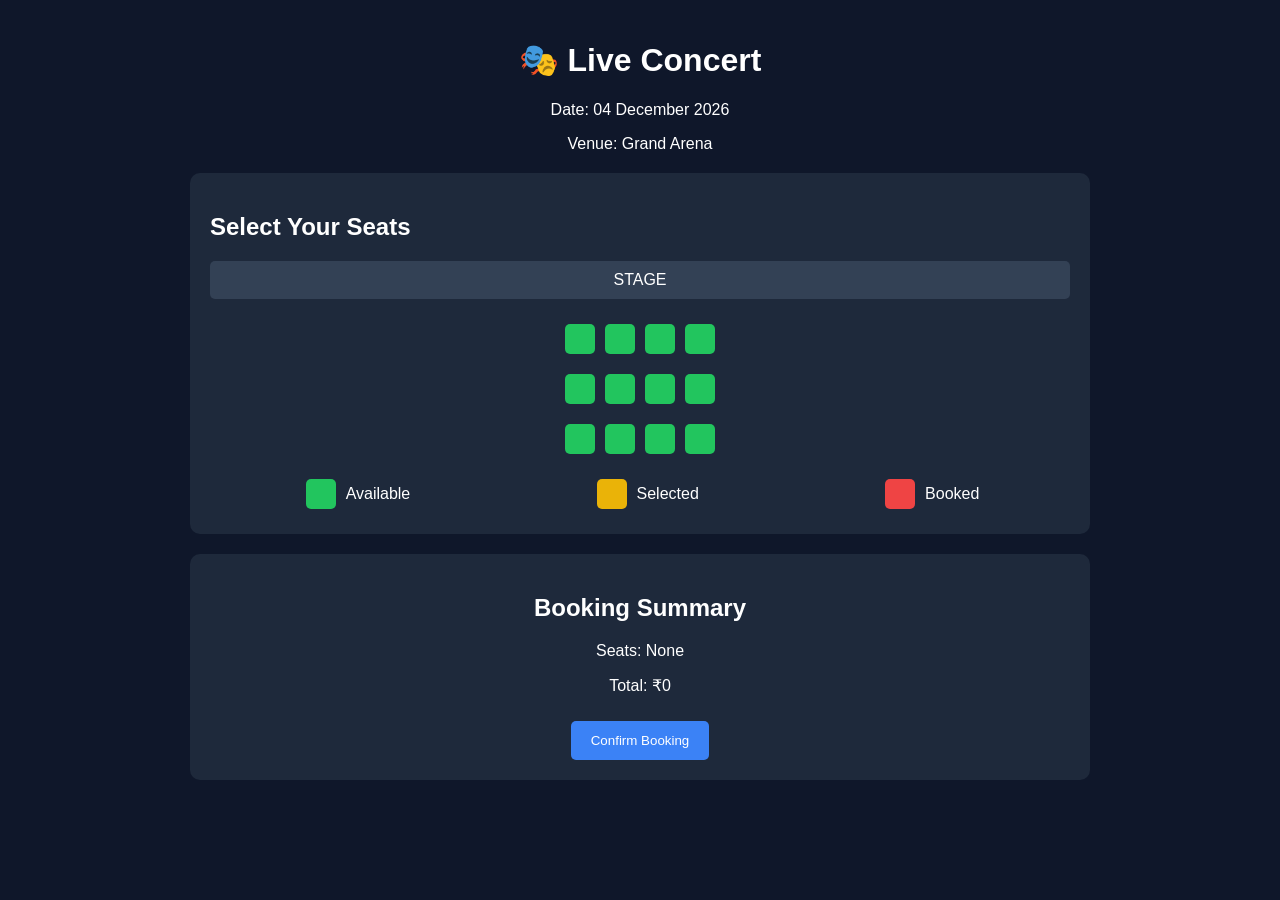
<file: Event Booking System with Seat Selection and Confirmation/index.html>
<!DOCTYPE html>
<html lang="en">
<head>
  <meta charset="UTF-8">
  <title>Event Booking</title>
  <link rel="stylesheet" href="style.css">
</head>
<body>

<div class="container">

  <!-- Event Info -->
  <div class="event-info">
    <h1>🎭 Live Concert</h1>
    <p>Date: <span id="date"></span></p>
    <p>Venue: Grand Arena</p>
  </div>

  <!-- Seat Layout -->
  <div class="seat-container">
    <h2>Select Your Seats</h2>

    <div class="screen">STAGE</div>

    <div class="seats">

      <!-- Row A -->
      <div class="row">
        <div class="seat available" data-id="A1"></div>
        <div class="seat available" data-id="A2"></div>
        <div class="seat available" data-id="A3"></div>
        <div class="seat available" data-id="A4"></div>
      </div>

      <!-- Row B -->
      <div class="row">
        <div class="seat available" data-id="B1"></div>
        <div class="seat available" data-id="B2"></div>
        <div class="seat available" data-id="B3"></div>
        <div class="seat available" data-id="B4"></div>
      </div>

      <!-- Row C -->
      <div class="row">
        <div class="seat available" data-id="C1"></div>
        <div class="seat available" data-id="C2"></div>
        <div class="seat available" data-id="C3"></div>
        <div class="seat available" data-id="C4"></div>
      </div>

    </div>

    <!-- Legend -->
    <div class="legend">
      <span><div class="availableSign"></div> Available</span>
      <span><div class="selectedSign"></div> Selected</span>
      <span><div class="bookedSign"></div> Booked</span>
    </div>

  </div>

  <!-- Booking Summary -->
  <div class="summary">
    <h2>Booking Summary</h2>
    <p>Seats: <span id="selected-seats">None</span></p>
    <p>Total: <span id="total">₹0</span></p>
    <button class="confirm-btn">Confirm Booking</button>
  </div>

</div>

<script src="script.js"></script>
</body>
</html>
</file>
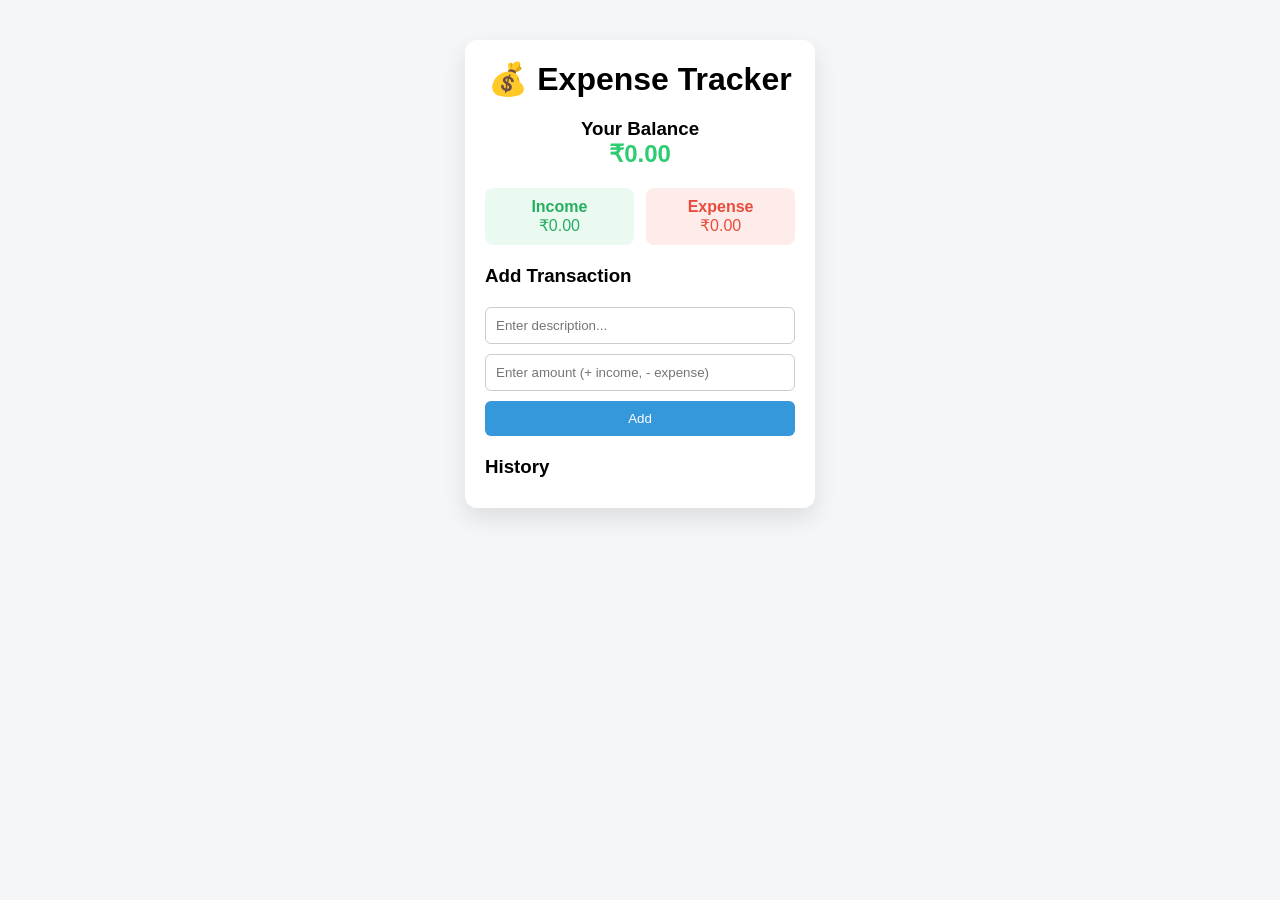
<file: Expense Tracker/index.html>
<!DOCTYPE html>
<html lang="en">
<head>
    <meta charset="UTF-8">
    <meta name="viewport" content="width=device-width, initial-scale=1.0">
    <title>Expense Tracker</title>
    <link rel="stylesheet" href="style.css">
</head>
<body>

    <div class="container">
        <h1>💰 Expense Tracker</h1>

        <!-- Balance Section -->
        <div class="balance-box">
            <h3>Your Balance</h3>
            <h2 id="balance">₹0.00</h2>
        </div>

        <!-- Income & Expense -->
        <div class="summary">
            <div class="income">
                <h4>Income</h4>
                <p id="income">₹0.00</p>
            </div>
            <div class="expense">
                <h4>Expense</h4>
                <p id="expense">₹0.00</p>
            </div>
        </div>

        <!-- Add Transaction -->
        <div class="form">
            <h3>Add Transaction</h3>
            <form id="transaction-form">
                <div class="validate">
                    <h5 style="color: red;">Please Enter Valid Description</h5>
                </div>
                <input type="text" id="text" placeholder="Enter description..." required>
                
                <div class="validate">
                    <h5 style="color: red;">Please Enter Valid Amount</h5>
                </div>
                <input type="number" id="amount" placeholder="Enter amount (+ income, - expense)" required>
                <button type="submit" id="btn">Add</button>
            </form>
        </div>

        <!-- Transaction History -->
        <div class="history">
            <h3>History</h3>
            <ul id="list">
                <!-- JS will add items here -->
            </ul>
        </div>
    </div>

    <script src="script.js"></script>
</body>
</html>
</file>
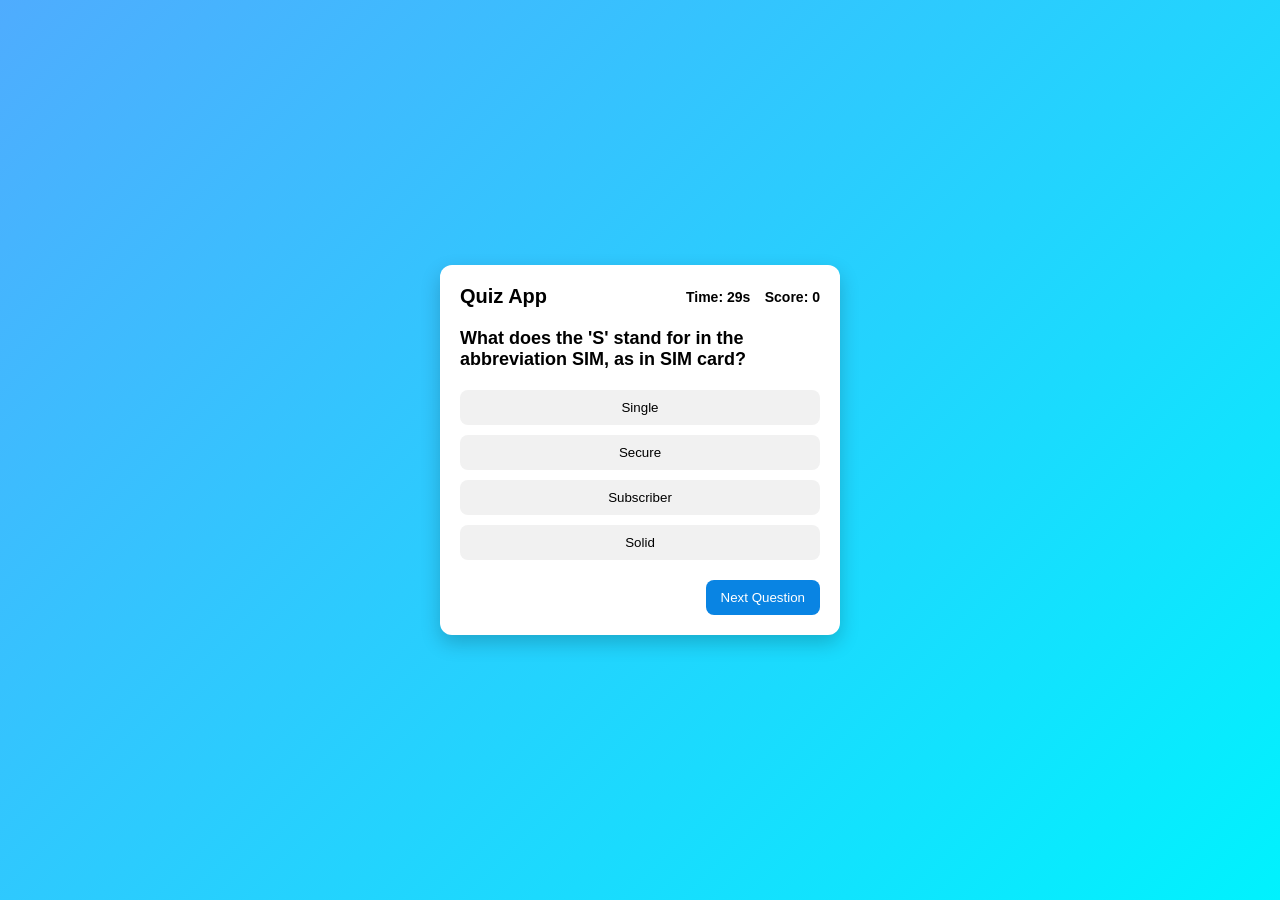
<file: Interactive Quiz with Timer and Score Tracking/index.html>
<!DOCTYPE html>
<html lang="en">
<head>
    <meta charset="UTF-8">
    <meta name="viewport" content="width=device-width, initial-scale=1.0">
    <title>Interactive Quiz</title>
    <link rel="stylesheet" href="style.css">
</head>
<body>

    <div class="quiz-container">

        <!-- Header -->
        <div class="quiz-header">
            <h1>Quiz App</h1>
            <div class="quiz-info">
                <span id="timer">Time: 30s</span>
                <span id="score">Score: 0</span>
            </div>
        </div>

        <!-- Question -->
        <div class="question-box">
            <h2 id="question">Question text goes here</h2>
        </div>

        <!-- Options -->
        <div class="options">
            <button class="option">Option A</button>
            <button class="option">Option B</button>
            <button class="option">Option C</button>
            <button class="option">Option D</button>
        </div>

        <!-- Controls -->
        <div class="controls">
            <button id="next-btn">Next Question</button>
        </div>

    </div>

    <div class="quiz-result">
        <h2>Quiz Completed 🎉</h2>
        <p>Your Score:</p>
        <div class="score"><span id="marks">0</span> / 100</div>
    </div>

    <script src="script.js"></script>
</body>
</html>
</file>
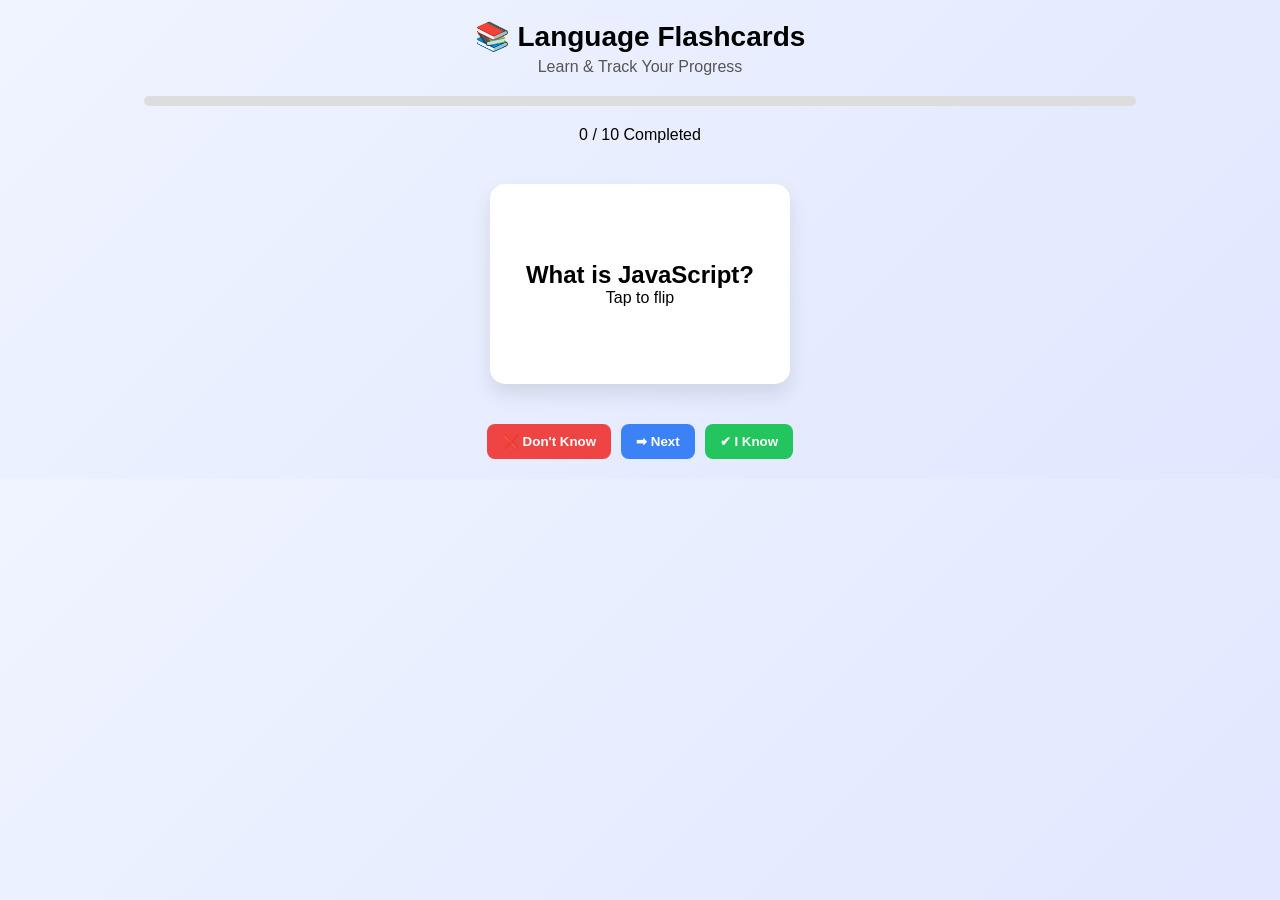
<file: Language Learning Flashcards with Progress Tracking/index.html>
<!DOCTYPE html>
<html lang="en">
<head>
  <meta charset="UTF-8">
  <title>Flashcards App</title>
  <link rel="stylesheet" href="style.css">
</head>
<body>

  <header class="header">
    <h1>📚 Language Flashcards</h1>
    <p>Learn & Track Your Progress</p>
  </header>

  <!-- Progress Bar -->
  <div class="progress-container">
    <div class="progress-bar" id="progress-bar"></div>
  </div>
  <p id="progress-text">0 / 0 Completed</p>

  <!-- Flashcard Area -->
  <div class="card-container">

    <div class="flashcard" id="flashcard">
      <div class="card-inner">

        <div class="card-front">
          <h2 id="question">Hola</h2>
          <p>Tap to flip</p>
        </div>

        <div class="card-back">
          <h3 id="answer">Hello</h3>
        </div>

      </div>
    </div>

  </div>

  <!-- Controls -->
  <div class="controls">
    <button id="wrong-btn">❌ Don't Know</button>
    <button id="next-btn">➡ Next</button>
    <button id="correct-btn">✔ I Know</button>
  </div>

  <script src="script.js"></script>

</body>
</html>
</file>
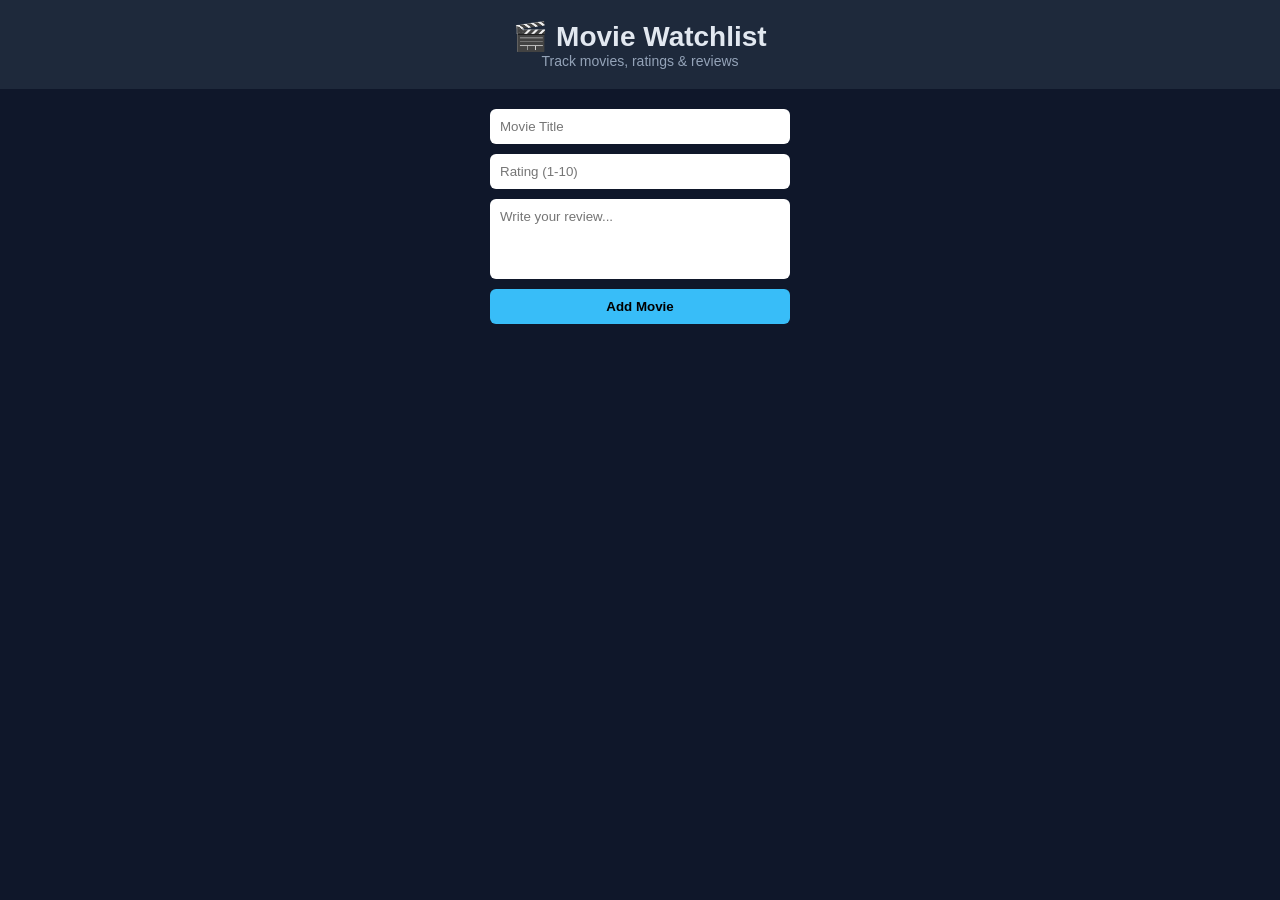
<file: Movie Watchlist with Ratings and Reviews/index.html>
<!DOCTYPE html>
<html lang="en">
<head>
  <meta charset="UTF-8">
  <title>Movie Watchlist</title>
  <link rel="stylesheet" href="style.css">
</head>
<body>

  <header class="header">
    <h1>🎬 Movie Watchlist</h1>
    <p>Track movies, ratings & reviews</p>
  </header>

  <!-- Add Movie Form -->
  <section class="form-container">
    <input type="text" id="movieTitle" placeholder="Movie Title">
    <input type="number" id="movieRating" placeholder="Rating (1-10)" min="1" max="10">
    <textarea id="movieReview" placeholder="Write your review..."></textarea>
    <button id="addBtn">Add Movie</button>
  </section>

  <!-- Movie List -->
  <section class="movie-list" id="movieList">

    <!-- Sample Card -->
    <div class="movie-card">
      <h2>Inception</h2>
      <span class="rating">⭐ 9/10</span>
      <p class="review">Amazing mind-bending thriller with great visuals.</p>
      <div class="actions">
        <button class="edit">Edit</button>
        <button class="delete">Delete</button>
      </div>
    </div>

  </section>

  <script src="script.js"></script>

</body>
</html>
</file>
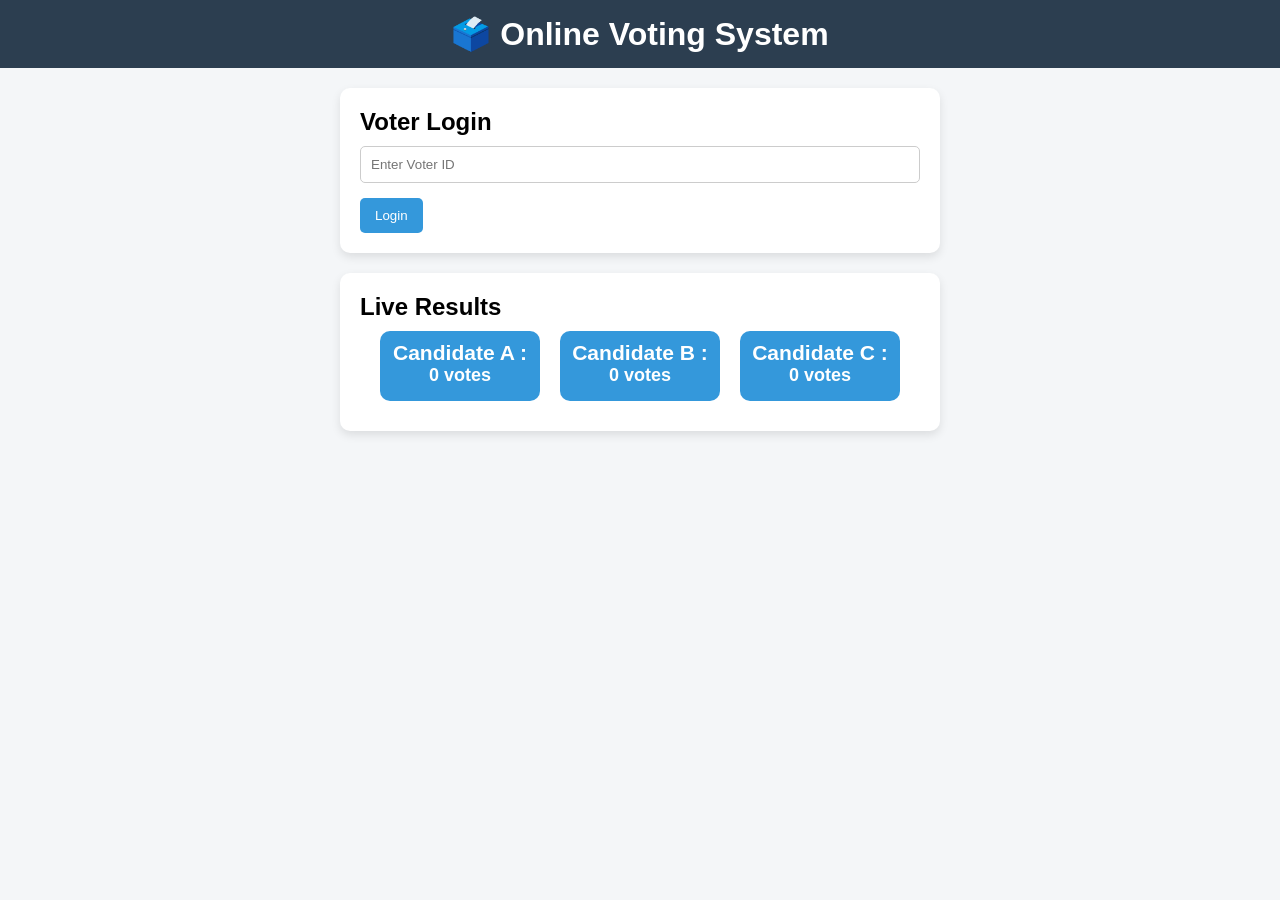
<file: Online Voting System/index.html>
<!DOCTYPE html>
<html lang="en">
<head>
  <meta charset="UTF-8">
  <title>Online Voting System</title>
  <link rel="stylesheet" href="style.css">
</head>
<body>

  <header>
    <h1>🗳️ Online Voting System</h1>
  </header>

  <main>

    <!-- Login Section -->
    <section id="login-section" class="card">
      <h2>Voter Login</h2>
      <input type="text" id="voter-id" placeholder="Enter Voter ID">
      <div id="error" class="invalidId">
        <h4>Enter valid Voter Id</h4>
      </div>
      <button id="login-btn">Login</button>
    </section>

    <!-- Voting Section -->
    <section id="voting-section" class="card hidden">
      <h2>Select Your Candidate</h2>

      <div id="candidates">
        <!-- Example Candidate -->
        <div class="candidate">
          <h3 class="value">Candidate A</h3>
          <button class="vote-btn">Vote a</button>
        </div>

        <div class="candidate">
          <h3 class="value">Candidate B</h3>
          <button class="vote-btn">Vote b</button>
        </div>

        <div class="candidate">
          <h3 class="value">Candidate C</h3>
          <button class="vote-btn">Vote c</button>
        </div>
      </div>

      <button id="logout-btn">Logout</button>
    </section>

    <!-- Result Section -->
    <section id="result-section" class="card">
      <h2>Live Results</h2>
      <div id="results" class="result-card">
        <!-- Filled dynamically -->
         <div class="result"><h3>Candidate A :</h3><span class="canres">0</span> votes</div>
         <div class="result"><h3>Candidate B :</h3><span class="canres">0</span> votes</div>
         <div class="result"><h3>Candidate C :</h3><span class="canres">0</span> votes</div>
      </div>
    </section>

  </main>

  <script src="script.js"></script>

</body>
</html>
</file>
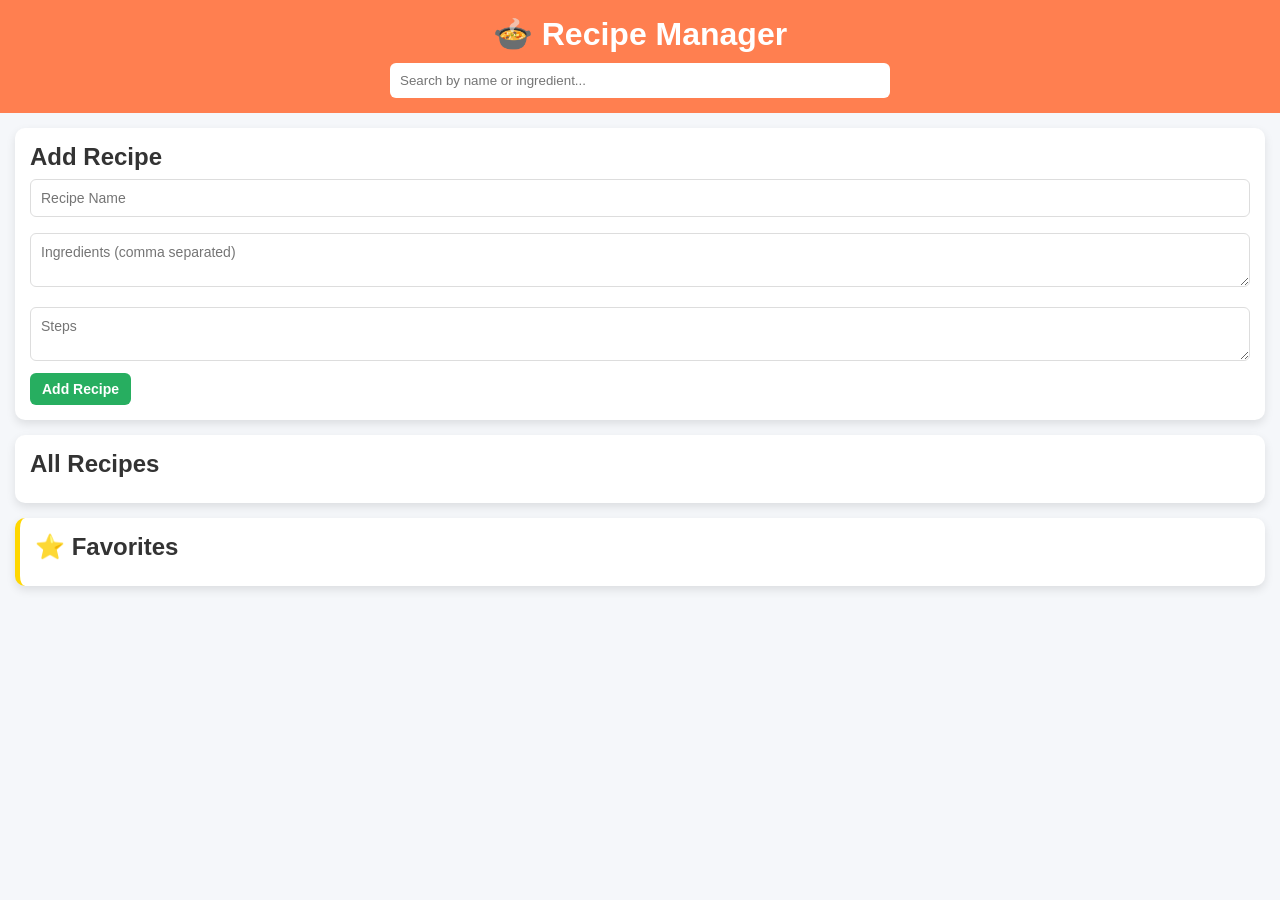
<file: Recipe Book with Search and Favorites/index.html>
<!DOCTYPE html>
<html lang="en">
<head>
  <meta charset="UTF-8">
  <title>Recipe App</title>
  <meta name="viewport" content="width=device-width, initial-scale=1.0">
  <link rel="stylesheet" href="style.css">
</head>
<body>

  <header>
    <h1>🍲 Recipe Manager</h1>
    <input type="text" id="search" placeholder="Search by name or ingredient...">
  </header>

  <main>

    <!-- Add Recipe -->
    <section class="add-recipe">
      <h2>Add Recipe</h2>
      <input type="text" id="recipe-name" placeholder="Recipe Name">
      <textarea id="ingredients" placeholder="Ingredients (comma separated)"></textarea>
      <textarea id="steps" placeholder="Steps"></textarea>
      <button id="add-btn">Add Recipe</button>
    </section>

    <!-- Recipes -->
    <section class="recipes">
      <h2>All Recipes</h2>
      <div id="recipe-list" class="card-container">
        
        <!-- Recipe Cards -->

      </div>
    </section>

    <!-- Favorites -->
    <section class="favorites">
      <h2>⭐ Favorites</h2>
      <div id="fav-list" class="card-container">
        <!-- Recipe Cards -->
      </div>
    </section>

  </main>

  <script src="script.js"></script>

</body>
</html>
</file>
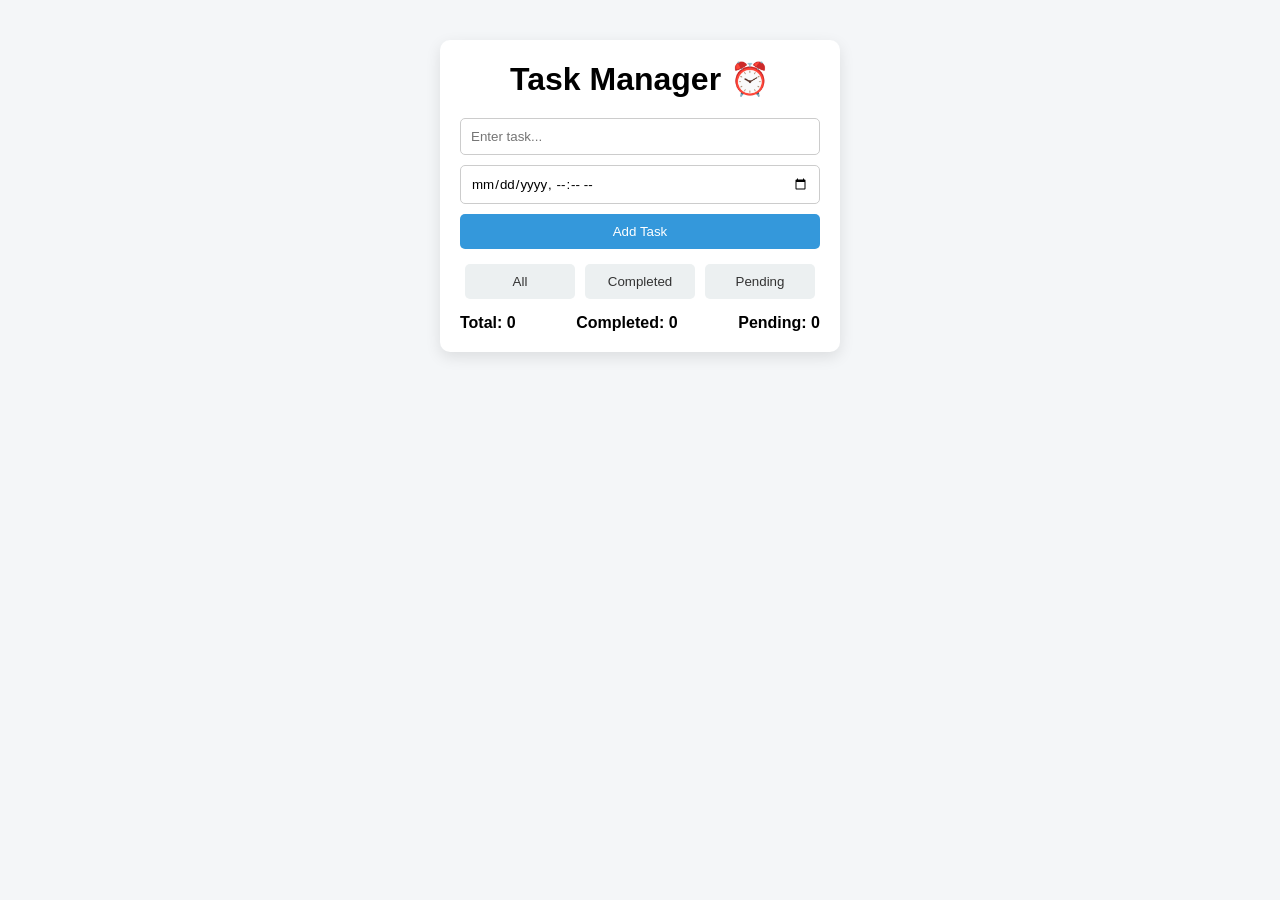
<file: Task Management App with Reminders/index.html>
<!DOCTYPE html>
<html lang="en">
<head>
    <meta charset="UTF-8">
    <meta name="viewport" content="width=device-width, initial-scale=1.0">
    <title>Task Manager</title>
    <link rel="stylesheet" href="style.css">
</head>
<body>

    <div class="container">
        <h1>Task Manager ⏰</h1>

        <!-- Form -->
        <form id="task-form">
            <input type="text" id="task-input" placeholder="Enter task..." />
            <input type="datetime-local" id="task-date" />
            <button id="btn">Add Task</button>

            <small class="error" id="text-error">Task must be at least 3 characters</small>
            <small class="error" id="date-error">Please select a date & time</small>
        </form>

        <!-- Filters -->
        <div class="filters">
            <button data-filter="all" id="all">All</button>
            <button data-filter="completed" id="comp">Completed</button>
            <button data-filter="pending" id="pend">Pending</button>
        </div>

        <!-- Task List -->
        <ul id="task-list"></ul>

        <!-- Summary -->
        <div class="summary">
            <p>Total: <span id="total">0</span></p>
            <p>Completed: <span id="completed">0</span></p>
            <p>Pending: <span id="pending">0</span></p>
        </div>
    </div>
    <script src="script.js"></script>
</body>
</html>
</file>
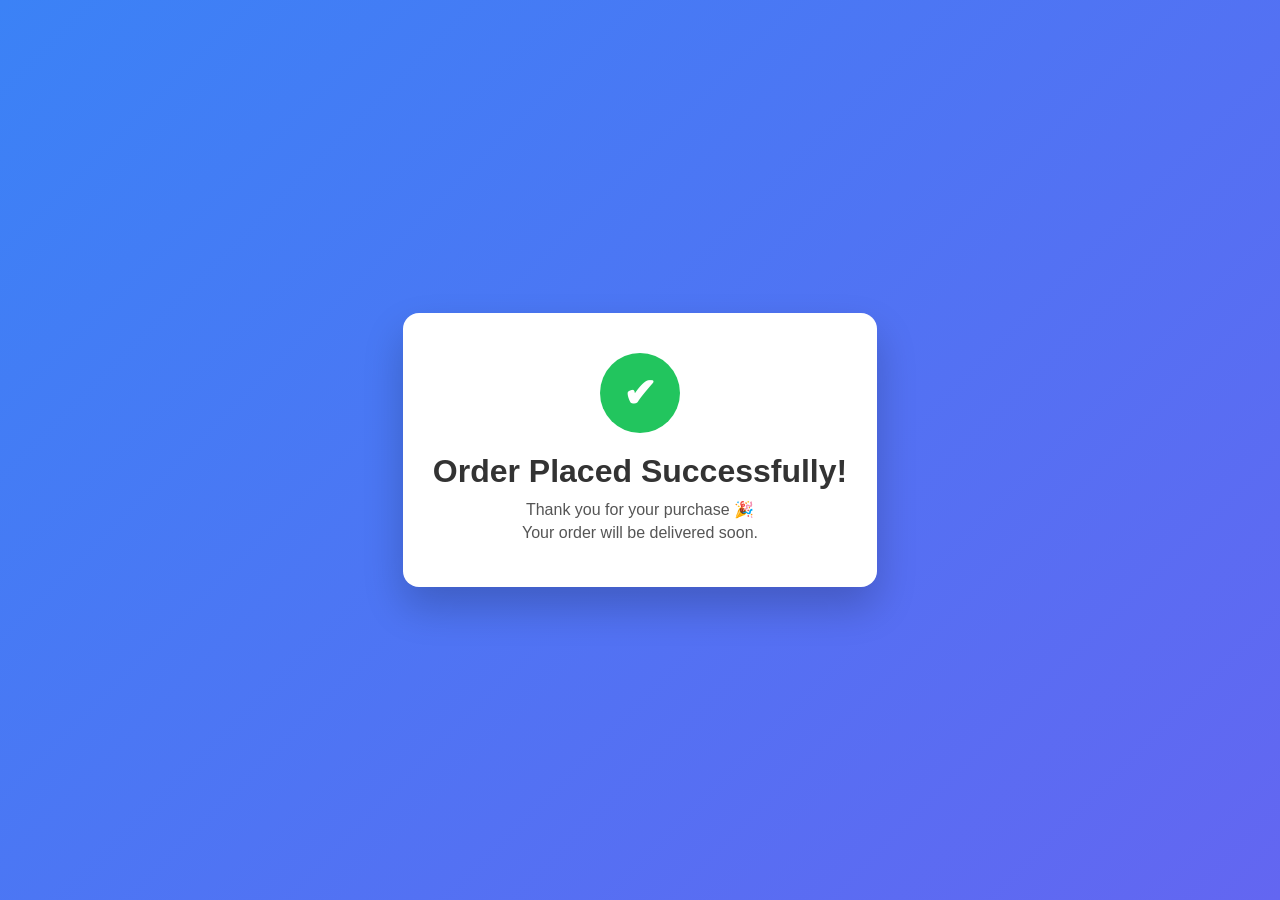
<file: E-commerce Product Catalog with Cart and Checkout/successPage.html>
<!DOCTYPE html>
<html lang="en">
<head>
  <meta charset="UTF-8">
  <title>Order Successful</title>
  <style>
    * {
  margin: 0;
  padding: 0;
  box-sizing: border-box;
  font-family: sans-serif;
}

body {
  height: 100vh;
  display: flex;
  align-items: center;
  justify-content: center;

  background: linear-gradient(135deg, #3b82f6, #6366f1);
  color: #333;
}

.success-container {
  background: white;
  padding: 40px 30px;
  border-radius: 16px;
  text-align: center;

  box-shadow: 0 20px 40px rgba(0,0,0,0.2);
  animation: fadeIn 0.5s ease;
}

/* checkmark circle */
.checkmark {
  width: 80px;
  height: 80px;
  margin: 0 auto 20px;

  background: #22c55e;
  color: white;
  font-size: 40px;
  font-weight: bold;

  display: flex;
  align-items: center;
  justify-content: center;

  border-radius: 50%;
  animation: pop 0.4s ease;
}

/* text */
.success-container h1 {
  margin-bottom: 10px;
}

.success-container p {
  margin: 5px 0;
  color: #555;
}

/* button */
.success-container button {
  margin-top: 20px;
  padding: 10px 18px;

  border: none;
  border-radius: 8px;

  background: #3b82f6;
  color: white;

  cursor: pointer;
  transition: 0.2s;
}

.success-container button:hover {
  background: #2563eb;
}

/* animations */
@keyframes pop {
  from {
    transform: scale(0.5);
    opacity: 0;
  }
  to {
    transform: scale(1);
    opacity: 1;
  }
}

@keyframes fadeIn {
  from {
    opacity: 0;
    transform: translateY(20px);
  }
  to {
    opacity: 1;
    transform: translateY(0);
  }
}
  </style>
</head>
<body>

  <div class="success-container">
    
    <div class="checkmark">✔</div>

    <h1>Order Placed Successfully!</h1>
    <p>Thank you for your purchase 🎉</p>
    <p>Your order will be delivered soon.</p>

  </div>

  <script>
  setTimeout(() => {
    window.location.href = "index.html";
  }, 5000);
</script>

</body>
</html>
</file>
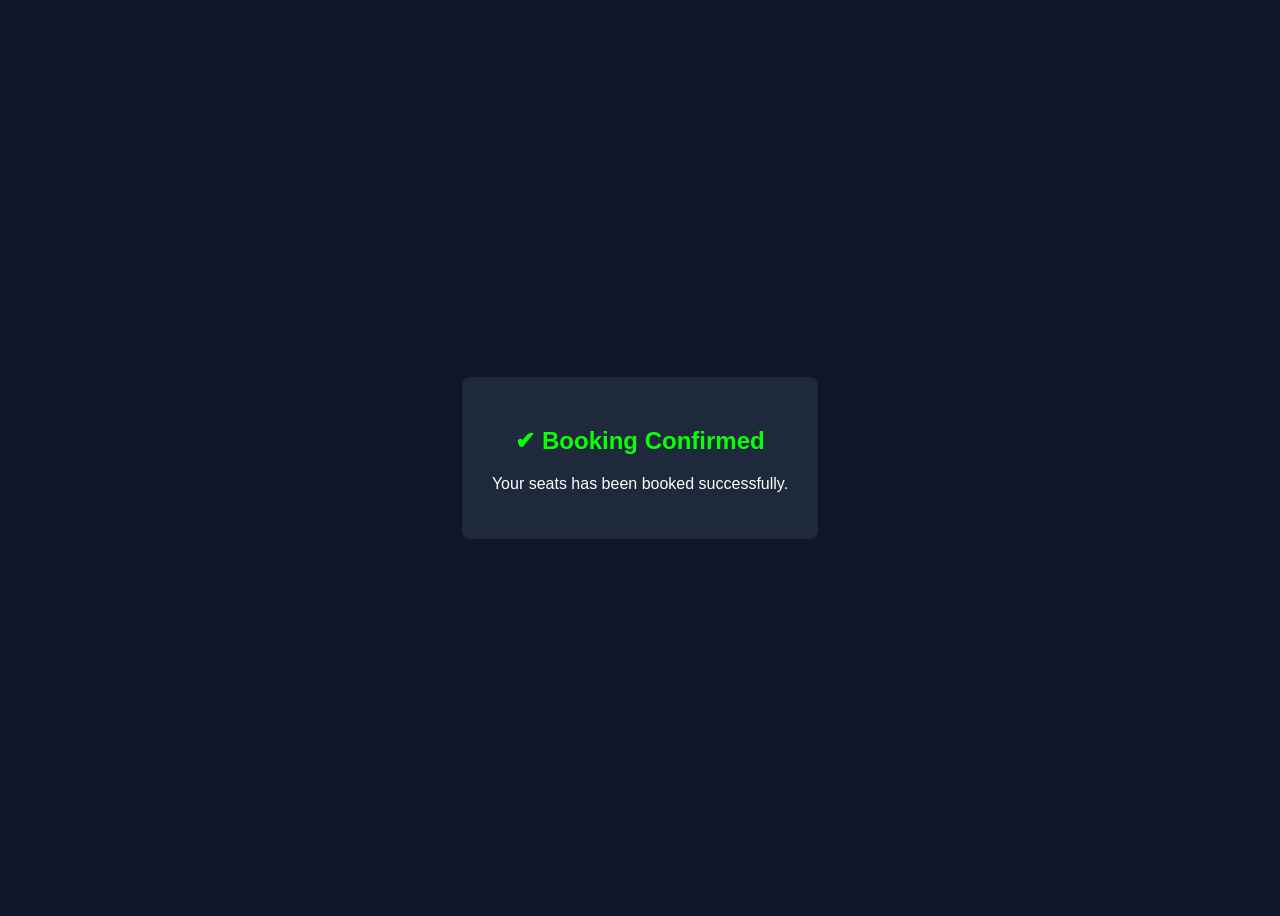
<file: Event Booking System with Seat Selection and Confirmation/confirmation.html>
<!doctype html>
<html lang="en">
  <head>
    <meta charset="UTF-8" />
    <title>Confirmation</title>
    <style>
      body {
        font-family: Arial, sans-serif;
        background: #0f172a;
        display: flex;
        justify-content: center;
        align-items: center;
        height: 100vh;
      }
      .message-box {
        background: #1e293b;
        padding: 30px;
        border-radius: 8px;
        text-align: center;
        box-shadow: 0 2px 10px rgba(0, 0, 0, 0.1);
      }

      h2 {
        color: rgb(8, 255, 8);
      }

      p {
        color: white;
      }

      button {
        margin-top: 15px;
        padding: 8px 15px;
        border: none;
        background: #007bff;
        color: white;
        border-radius: 5px;
        cursor: pointer;
      }

      button:hover {
        background: #0056b3;
      }
    </style>
  </head>
  <body>
    <div class="message-box">
        <h2>✔ Booking Confirmed</h2>
        <p>Your seats has been booked successfully.</p>
    </div>

    <script>
      setTimeout(() => {
        window.location.href = "index.html";
      },5000);
    </script>
  </body>
</html>
</file>
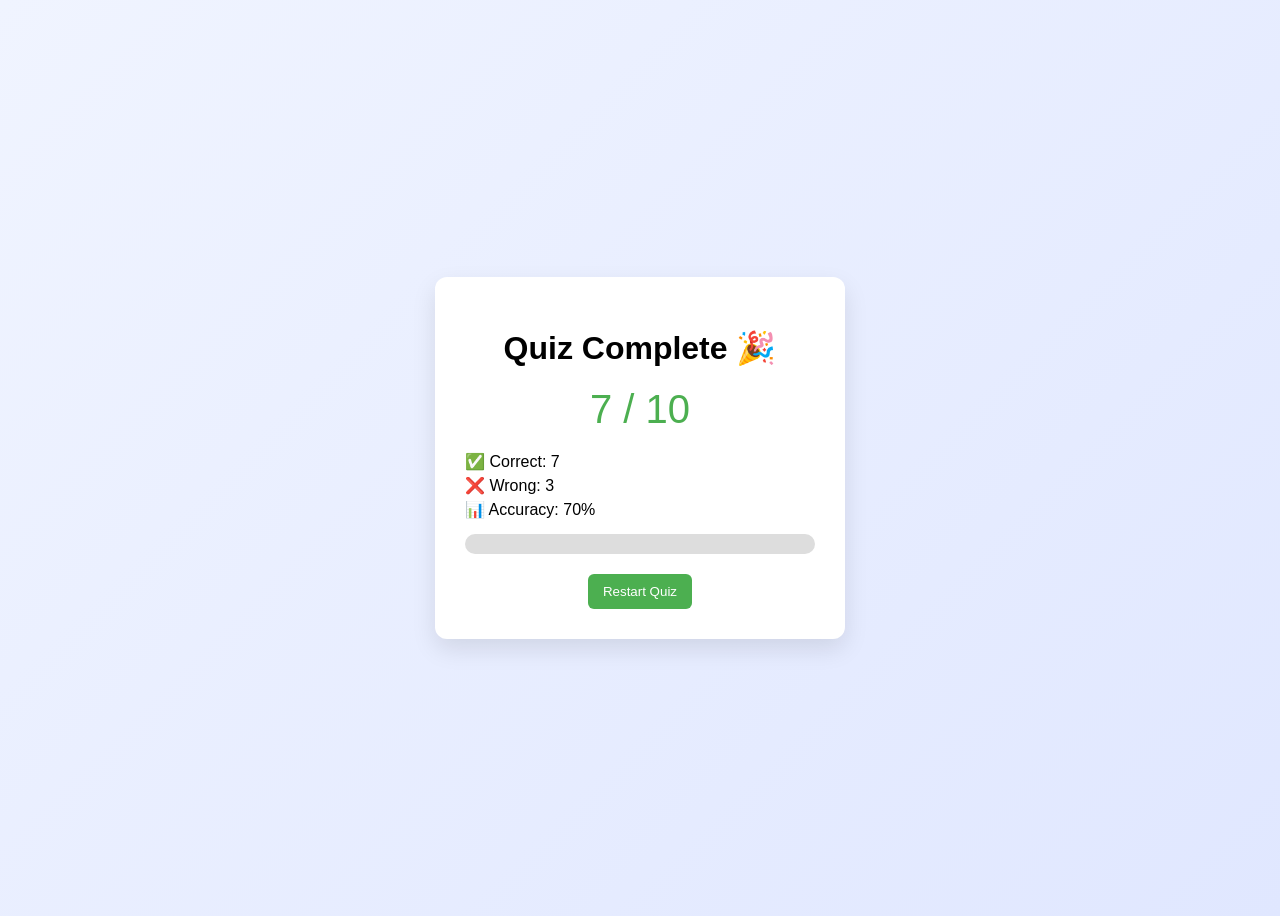
<file: Language Learning Flashcards with Progress Tracking/result.html>
<!doctype html>
<html lang="en">
  <head>
    <meta charset="UTF-8" />
    <title>Flashcard Quiz Result</title>
    <style>
      body {
        font-family: Arial, sans-serif;
        background: linear-gradient(135deg, #f0f4ff, #e0e7ff);
        display: flex;
        justify-content: center;
        align-items: center;
        height: 100vh;
      }

      .card {
        background: #fff;
        padding: 30px;
        border-radius: 12px;
        box-shadow: 0 10px 25px rgba(0, 0, 0, 0.1);
        width: 350px;
        text-align: center;
      }

      h1 {
        margin-bottom: 10px;
      }

      .score {
        font-size: 40px;
        margin: 20px 0;
        color: #4caf50;
      }

      .details {
        margin: 15px 0;
        text-align: left;
      }

      .details p {
        margin: 5px 0;
      }

      .progress-bar {
        background: #ddd;
        border-radius: 20px;
        overflow: hidden;
        height: 20px;
        margin-top: 15px;
      }

      .progress {
        height: 100%;
        background: #4caf50;
        width: 0%;
        transition: width 0.5s ease;
      }

      button {
        margin-top: 20px;
        padding: 10px 15px;
        border: none;
        border-radius: 6px;
        background: #4caf50;
        color: white;
        cursor: pointer;
      }

      button:hover {
        background: #45a049;
      }
    </style>
  </head>
  <body>
    <div class="card">
      <h1>Quiz Complete 🎉</h1>
      <div class="score" id="scoreText">7 / 10</div>

      <div class="details">
        <p>✅ Correct: <span id="correct">7</span></p>
        <p>❌ Wrong: <span id="wrong">3</span></p>
        <p>📊 Accuracy: <span id="accuracy">70%</span></p>
      </div>

      <div class="progress-bar">
        <div class="progress" id="progressBar"></div>
      </div>

      <button onclick="restartQuiz()">Restart Quiz</button>
    </div>

    <script>
      const data = JSON.parse(localStorage.getItem("quizResult"));

      document.querySelector("#scoreText").textContent =
        `${data.correct} / ${data.total}`;
      document.querySelector("#correct").textContent = data.correct;
      document.querySelector("#wrong").textContent = data.wrong;
      
      const accuracy = (data.correct / data.total) * 100;
      document.querySelector("#accuracy").textContent = `${accuracy}%`;
      document.querySelector("#progressBar").style.width = `${accuracy}%`;
      
      function restartQuiz() {
        window.location.href = "index.html";
      }
    </script>
    <script src="script.js"></script>
  </body>
</html>
</file>
<file: Event Booking System with Seat Selection and Confirmation/style.css>
body {
  font-family: Arial, sans-serif;
  background: #0f172a;
  color: white;
  margin: 0;
  padding: 0;
}

.container {
  max-width: 900px;
  margin: auto;
  padding: 20px;
}

.event-info {
  text-align: center;
  margin-bottom: 20px;
}

.seat-container {
  background: #1e293b;
  padding: 20px;
  border-radius: 10px;
  margin-bottom: 20px;
}

.screen {
  text-align: center;
  background: #334155;
  padding: 10px;
  margin-bottom: 20px;
  border-radius: 5px;
}

.row {
  display: flex;
  justify-content: center;
  margin-bottom: 10px;
}

.seat {
  width: 30px;
  height: 30px;
  margin: 5px;
  border-radius: 5px;
  cursor: pointer;
}

/* Seat States */
.available, .availableSign {
  background: #22c55e;
}

.selected, .selectedSign {
  background: #eab308;
}

.booked, .bookedSign {
  background: #ef4444;
}

.selectedSign, .bookedSign, .availableSign {
  width: 30px;
  height: 30px;
  margin: 5px;
  border-radius: 5px;
}

.legend {
  display: flex;
  justify-content: space-around;
  margin-top: 15px;
}

.legend span {
  display: flex;
  align-items: center;
  gap: 5px;
  cursor: pointer;
}

.summary {
  background: #1e293b;
  padding: 20px;
  border-radius: 10px;
  text-align: center;
}

.confirm-btn {
  background: #3b82f6;
  border: none;
  padding: 12px 20px;
  color: white;
  border-radius: 5px;
  cursor: pointer;
  margin-top: 10px;
}

.confirm-btn:hover {
  background: #2563eb;
}

.hidden {
  cursor: not-allowed;
}
</file>
<file: Expense Tracker/style.css>
* {
    margin: 0;
    padding: 0;
    box-sizing: border-box;
    font-family: Arial, sans-serif;
}

body {
    background: #f4f6f8;
    display: flex;
    justify-content: center;
    padding: 40px;
}

.container {
    width: 350px;
    background: #fff;
    padding: 20px;
    border-radius: 12px;
    box-shadow: 0 10px 25px rgba(0,0,0,0.1);
}

h1 {
    text-align: center;
    margin-bottom: 20px;
}

.balance-box {
    text-align: center;
    margin-bottom: 20px;
}

.balance-box h2 {
    color: #2ecc71;
}

.summary {
    display: flex;
    justify-content: space-between;
    margin-bottom: 20px;
}

.income, .expense {
    width: 48%;
    padding: 10px;
    border-radius: 8px;
    text-align: center;
}

.income {
    background: #eafaf1;
    color: #27ae60;
}

.expense {
    background: #fdecea;
    color: #e74c3c;
}

.form h3{
    padding-bottom: 20px;
}

.form input {
    width: 100%;
    padding: 10px;
    margin-bottom: 10px;
    border: 1px solid #ccc;
    border-radius: 6px;
}

.form button {
    width: 100%;
    padding: 10px;
    border: none;
    background: #3498db;
    color: white;
    border-radius: 6px;
    cursor: pointer;
}

.form button:hover {
    background: #2980b9;
}

.history h3{
    padding-top: 20px;
}

.history ul {
    list-style: none;
    margin-top: 10px;
}

.history li {
    display: flex;
    justify-content: space-between;
    padding: 10px;
    margin-bottom: 8px;
    border-right: 5px solid;
    background: #fafafa;
    border-radius: 6px;
}

.history li.plus {
    border-color: #2ecc71;
}

.history li.minus {
    border-color: #e74c3c;
}

.delete-btn {
    cursor: pointer;
    color: red;
    font-weight: bold;
}

.validate {
    display: none;
}
</file>
<file: Interactive Quiz with Timer and Score Tracking/style.css>
* {
    margin: 0;
    padding: 0;
    box-sizing: border-box;
    font-family: Arial, sans-serif;
}

body {
    background: linear-gradient(135deg, #4facfe, #00f2fe);
    height: 100vh;
    display: flex;
    justify-content: center;
    align-items: center;
}

.quiz-container {
    background: #fff;
    width: 400px;
    padding: 20px;
    border-radius: 12px;
    box-shadow: 0 8px 20px rgba(0,0,0,0.2);
}

.quiz-header {
    display: flex;
    justify-content: space-between;
    align-items: center;
    margin-bottom: 20px;
}

.quiz-header h1 {
    font-size: 20px;
}

.quiz-info span {
    margin-left: 10px;
    font-size: 14px;
    font-weight: bold;
}

.question-box {
    margin-bottom: 20px;
}

.question-box h2 {
    font-size: 18px;
}

.options {
    display: flex;
    flex-direction: column;
    gap: 10px;
}

.option {
    padding: 10px;
    border: none;
    background: #f1f1f1;
    border-radius: 8px;
    cursor: pointer;
    transition: 0.3s;
}

.option:hover {
    background: #dfe6e9;
}

.option.correct {
    background: #2ecc71;
    color: #fff;
}

.option.wrong {
    background: #e74c3c;
    color: #fff;
}

.controls {
    margin-top: 20px;
    text-align: right;
}

#next-btn {
    padding: 10px 15px;
    border: none;
    background: #0984e3;
    color: white;
    border-radius: 8px;
    cursor: pointer;
}

#next-btn:hover {
    background: #0652dd;
}

.quiz-result {
    width: 300px;
    margin: 100px auto;
    padding: 20px;
    text-align: center;
    border-radius: 12px;
    background: #f0f8ff;
    box-shadow: 0 4px 10px rgba(0,0,0,0.1);
    font-family: Arial, sans-serif;
    display: none;
}

.quiz-result h2 {
  color: #2c3e50;
  margin-bottom: 10px;
}

.score {
  font-size: 24px;
  font-weight: bold;
  color: #27ae60;
}
</file>
<file: Language Learning Flashcards with Progress Tracking/style.css>
* {
  margin: 0;
  padding: 0;
  box-sizing: border-box;
  font-family: sans-serif;
}

body {
  background: linear-gradient(135deg, #f0f4ff, #e0e7ff);
  text-align: center;
  padding: 20px;
}

/* Header */
.header h1 {
  font-size: 28px;
  margin-bottom: 5px;
}

.header p {
  color: #555;
}

/* Progress */
.progress-container {
  width: 80%;
  height: 10px;
  background: #ddd;
  margin: 20px auto;
  border-radius: 20px;
  overflow: hidden;
}

.progress-bar {
  width: 0%;
  height: 100%;
  background: #4f46e5;
  transition: 0.3s;
}

/* Flashcard */
.card-container {
  display: flex;
  justify-content: center;
  margin: 40px 0;
}

.flashcard {
  width: 300px;
  height: 200px;
  perspective: 1000px;
}

.card-inner {
  width: 100%;
  height: 100%;
  position: relative;
  transform-style: preserve-3d;
  transition: transform 0.6s;
}

.flashcard.flipped .card-inner {
  transform: rotateY(180deg);
}

/* front/back */
.card-front, .card-back {
  position: absolute;
  width: 100%;
  height: 100%;
  backface-visibility: hidden;

  display: flex;
  flex-direction: column;
  justify-content: center;

  background: white;
  border-radius: 15px;
  box-shadow: 0 10px 20px rgba(0,0,0,0.1);
}

.card-back {
  transform: rotateY(180deg);
  padding: 10px;
}

/* Controls */
.controls {
  display: flex;
  justify-content: center;
  gap: 10px;
}

button {
  padding: 10px 15px;
  border: none;
  border-radius: 8px;
  cursor: pointer;
  font-weight: bold;
}

#wrong-btn {
  background: #ef4444;
  color: white;
}

#next-btn {
  background: #3b82f6;
  color: white;
}

#correct-btn {
  background: #22c55e;
  color: white;
}
</file>
<file: Movie Watchlist with Ratings and Reviews/style.css>
* {
  margin: 0;
  padding: 0;
  box-sizing: border-box;
  font-family: Arial, sans-serif;
}

body {
  background: #0f172a;
  color: #e2e8f0;
}

/* Header */
.header {
  text-align: center;
  padding: 20px;
  background: #1e293b;
}

.header h1 {
  font-size: 28px;
}

.header p {
  font-size: 14px;
  color: #94a3b8;
}

/* Form */
.form-container {
  display: flex;
  flex-direction: column;
  gap: 10px;
  width: 300px;
  margin: 20px auto;
}

.form-container input,
.form-container textarea {
  padding: 10px;
  border-radius: 6px;
  border: none;
  outline: none;
}

.form-container textarea {
  resize: none;
  height: 80px;
}

#addBtn {
  padding: 10px;
  background: #38bdf8;
  border: none;
  border-radius: 6px;
  cursor: pointer;
  font-weight: bold;
}

#addBtn:hover {
  background: #0ea5e9;
}

/* Movie List */
.movie-list {
  display: grid;
  grid-template-columns: repeat(auto-fit, minmax(250px, 1fr));
  gap: 15px;
  padding: 20px;
}

/* Movie Card */
.movie-card {
  background: #1e293b;
  padding: 15px;
  border-radius: 10px;
  box-shadow: 0 5px 15px rgba(0,0,0,0.3);
}

.movie-card h2 {
  margin-bottom: 5px;
}

.rating {
  display: inline-block;
  margin-bottom: 10px;
  color: #facc15;
  font-weight: bold;
}

.review {
  font-size: 14px;
  color: #cbd5e1;
  margin-bottom: 10px;
}

/* Buttons */
.actions {
  display: flex;
  gap: 10px;
}

.actions button {
  flex: 1;
  padding: 5px;
  border: none;
  border-radius: 5px;
  cursor: pointer;
}

.edit {
  background: #22c55e;
  color: white;
}

.delete {
  background: #ef4444;
  color: white;
}
</file>
<file: Online Voting System/style.css>
* {
  margin: 0;
  padding: 0;
  box-sizing: border-box;
  font-family: Arial, sans-serif;
}

body {
  background: #f4f6f8;
  display: flex;
  flex-direction: column;
  align-items: center;
}

header {
  background: #2c3e50;
  color: white;
  width: 100%;
  padding: 15px;
  text-align: center;
}

main {
  width: 90%;
  max-width: 600px;
  margin-top: 20px;
}

.card {
  background: white;
  padding: 20px;
  margin-bottom: 20px;
  border-radius: 10px;
  box-shadow: 0 4px 10px rgba(0,0,0,0.1);
}

.card .result-card {
    display: flex;
    justify-content: center;
    align-items: center;
}

input {
  width: 100%;
  padding: 10px;
  margin-top: 10px;
  margin-bottom: 15px;
  border: 1px solid #ccc;
  border-radius: 5px;
}

button {
  padding: 10px 15px;
  border: none;
  border-radius: 5px;
  cursor: pointer;
  background: #3498db;
  color: white;
  transition: 0.3s;
}

button:hover {
  background: #2980b9;
}

.invalidId {
    color: red;
    font-weight: bold;
    margin-bottom: 10px;
    display: none;
}

.candidate {
  display: flex;
  justify-content: space-between;
  align-items: center;
  margin: 10px 0;
  padding: 10px;
  border: 1px solid #ddd;
  border-radius: 5px;
}

.vote-btn {
  background: #27ae60;
}

.vote-btn:hover {
  background: #1e8449;
}

.hidden {
  display: none;
}

.result {
    width: 160px;
    height: 70px;
    text-align: center;
    background-color: #3498db;
    border-radius: 10px;
    color: white;
    font-weight: bold;
    font-size: large;
    padding: 10px;
    margin: 10px;
}
</file>
<file: Recipe Book with Search and Favorites/style.css>
* {
  margin: 0;
  padding: 0;
  box-sizing: border-box;
  font-family: Arial, sans-serif;
}

body {
  background: #f5f7fa;
  color: #333;
}

/* Header */
header {
  background: #ff7f50;
  color: white;
  padding: 15px;
  text-align: center;
}

header #search {
  margin-top: 10px;
  padding: 10px;
  width: 100%;
  max-width: 500px;
  border: none;
  outline: none;
  border-radius: 6px;
}

/* Layout */
main {
  padding: 15px;
  display: grid;
  gap: 15px;
}

/* Sections */
section {
  background: white;
  padding: 15px;
  border-radius: 10px;
  box-shadow: 0 4px 10px rgba(0,0,0,0.1);
}

/* Buttons */
button {
  font-weight: bold;
  padding: 8px 12px;
  font-size: 14px;
}

/* Add Recipe */
.add-recipe input,
.add-recipe textarea {
  width: 100%;
  margin: 8px 0;
  padding: 10px;
  border: 1px solid #ddd;
  border-radius: 6px;
  font-size: 14px;
}

#add-btn {
  background: #27ae60;
  border-radius: 6px;
  color: white;
  border: none;
  cursor: pointer;
}

#add-btn:hover {
  background: white;
  color: #27ae60;
}

/* Cards */
.card-container {
  display: grid;
  grid-template-columns: repeat(auto-fit, minmax(200px, 1fr));
  gap: 15px;
  margin-top: 10px;
}

.card {
  background: #fafafa;
  padding: 12px;
  border-radius: 8px;
  border: 1px solid #eee;
  transition: 0.3s;
}

.card h3,
.card p,
.card ol {
  padding-bottom: 10px;
}

.card ol {
  padding-left: 20px;
}

.card:hover {
  transform: scale(1.02);
}

/* Favorite button */
.fav-btn {
  background: blue;
  color: white;
  border: none;
  border-radius: 6px;
  cursor: pointer;
}

.fav-btn:hover {
  background: white;
  color: blue;
}

.edit-btn {
  background-color: #27ae60;
}

.edit-btn:hover {
  color: #27ae60;
}

.del-btn {
  border: none;
  border-radius: 6px;
  cursor: pointer;
  background-color: red;
  color: white;
}

.del-btn:hover {
  background-color: white;
  color: red;
}

.dis-btn {
  display: none;
}

/* Favorites section */
.favorites {
  border-left: 5px solid gold;
}

/* Button group */
.btns {
  margin-top: 10px;
  display: flex;
  gap: 10px;
  flex-wrap: wrap;
  justify-content: center;
}

/* Mobile */
@media (max-width: 600px) {
  header {
    padding: 10px;
  }

  header h1 {
    font-size: 18px;
  }

  .card {
    padding: 10px;
  }

  button {
    width: 100%;
  }

  .btns {
    flex-direction: column;
  }
}

/* Tablet */
@media (max-width: 900px) {
  main {
    padding: 10px;
  }
}
</file>
<file: Task Management App with Reminders/style.css>
* {
    margin: 0;
    padding: 0;
    box-sizing: border-box;
    font-family: Arial, sans-serif;
}

body {
    background: #f4f6f8;
    display: flex;
    justify-content: center;
    padding: 40px;
}

.container {
    background: #fff;
    padding: 20px;
    width: 400px;
    border-radius: 10px;
    box-shadow: 0 5px 15px rgba(0,0,0,0.1);
}

h1 {
    text-align: center;
    margin-bottom: 20px;
}

/* Form */
form {
    display: flex;
    flex-direction: column;
    gap: 10px;
}

input, button {
    padding: 10px;
    border-radius: 5px;
    border: 1px solid #ccc;
}

button {
    background: #3498db;
    color: white;
    cursor: pointer;
    border: none;
}

button:hover {
    background: #2980b9;
}

.error {
    display: none;
    color: red;
    font-size: 12px;
}

/* Filters */
.filters {
    display: flex;
    justify-content: space-between;
    margin: 15px 0;
}

.filters button {
    flex: 1;
    margin: 0 5px;
    background: #ecf0f1;
    color: #333;
}

.filters button.active {
    background: #3498db;
    color: white;
}

/* Task List */
ul {
    list-style: none;
}

li {
    background: #fafafa;
    padding: 10px;
    margin-bottom: 10px;
    border-left: 5px solid #3498db;
    display: flex;
    justify-content: space-between;
    align-items: center;
}

li.completed {
    text-decoration: none;
    opacity: 0.6;
    border-left-color: #2ecc71;
}

.task-info {
    display: flex;
    flex-direction: column;
}

.task-date {
    font-size: 12px;
    color: #888;
}

/* Buttons inside task */
.actions button{
    margin-left: 5px;
    background: #e74c3c;
}

.actions button.complete {
    background: #2ecc71;
}

/* Summary */
.summary {
    margin-top: 15px;
    display: flex;
    justify-content: space-between;
    font-weight: bold;
}
</file>
